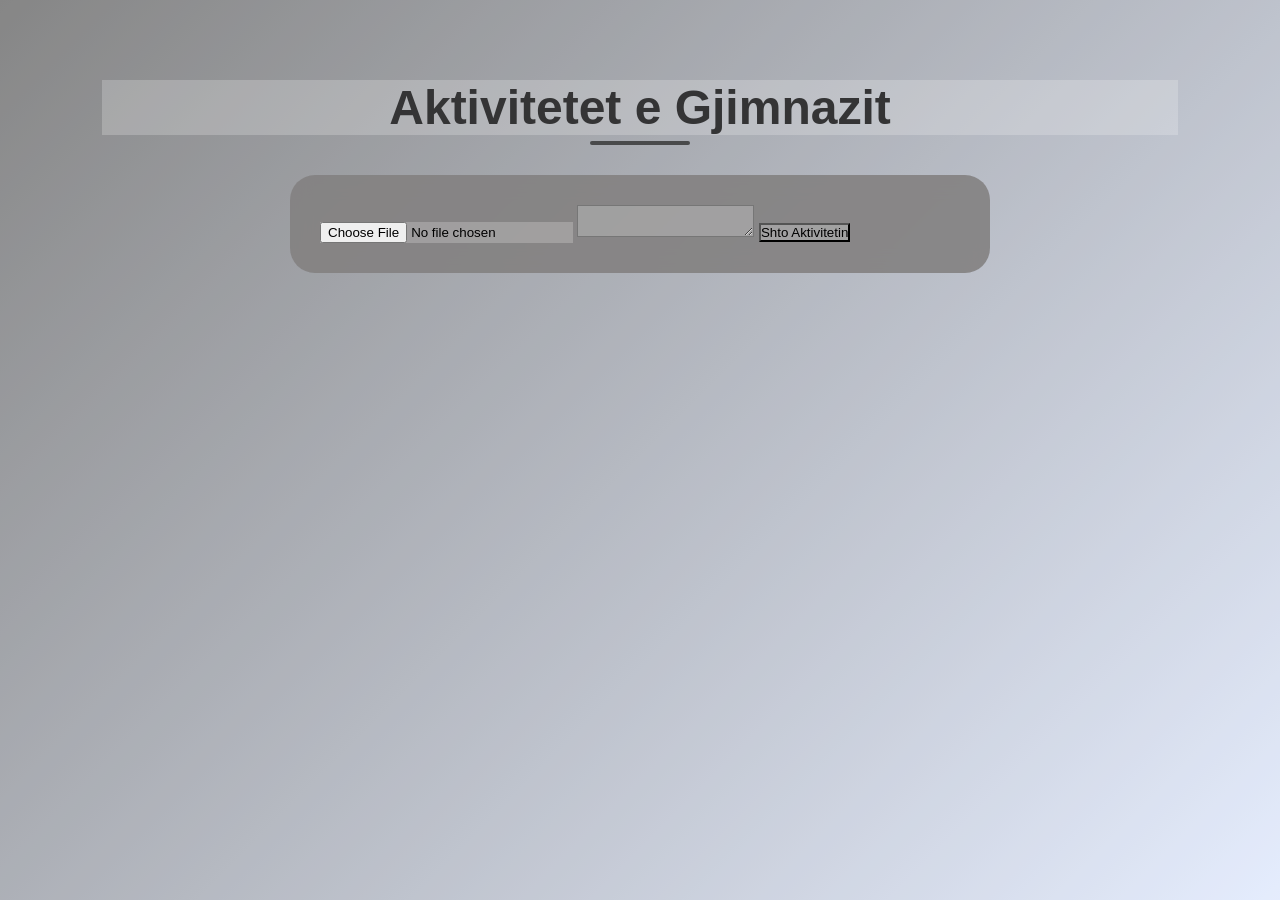
<file: aktivitet.html>
<!DOCTYPE html>
<html lang="en">
<head>
    <meta charset="UTF-8">
    <meta name="viewport" content="width=device-width, initial-scale=1.0">
    <title>Document</title>
    <link rel="stylesheet" href="aktivitet.css">
</head>
<body>
<section id="activities">

    <h2>Aktivitetet e Gjimnazit</h2>

    <div class="upload-box">

        <input type="file" id="imageUpload" accept="image/*">

        <textarea
            id="activityText"
            placeholder="Shkruaj përshkrimin e aktivitetit...">
        </textarea>

        <button id="addActivity">
            Shto Aktivitetin
        </button>

    </div>

    <div id="activitiesContainer"></div>

</section>

<script src="aktivitet.js"></script>

    
</body>
</html>
</file>
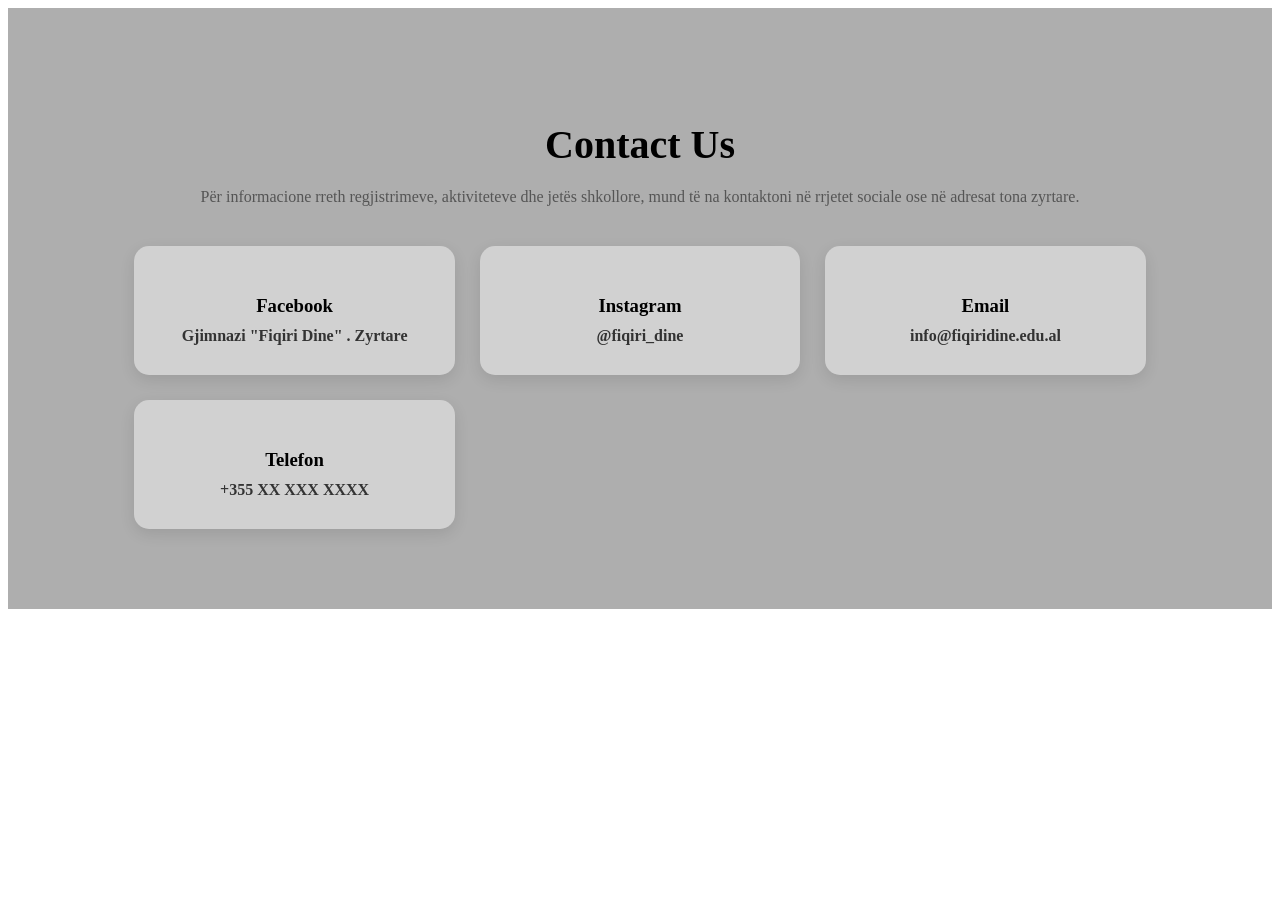
<file: kontakt.html>
<!DOCTYPE html>
<html lang="en">
<head>
    <meta charset="UTF-8">
    <meta name="viewport" content="width=device-width, initial-scale=1.0">
    <title>Document</title>
    <link rel="stylesheet" href="kontakt.css">
</head>
<body>
    
</body>
</html><section id="contact" class="contact-section">

    <h2>Contact Us</h2>

    <p>
        Për informacione rreth regjistrimeve, aktiviteteve dhe jetës shkollore,
        mund të na kontaktoni në rrjetet sociale ose në adresat tona zyrtare.
    </p>

    <div class="contact-container">

        <div class="contact-card">
            <i class="fab fa-facebook"></i>
            <h3>Facebook</h3>
            <a href="https://www.facebook.com/dinefiqiri" target="_blank">
                Gjimnazi "Fiqiri Dine" . Zyrtare
            </a>
        </div>

        <div class="contact-card">
            <i class="fab fa-instagram"></i>
            <h3>Instagram</h3>
            <a href="#">@fiqiri_dine</a>
        </div>

        <div class="contact-card">
            <i class="fas fa-envelope"></i>
            <h3>Email</h3>
            <a href="mailto:info@fiqiridine.edu.al">
                info@fiqiridine.edu.al
            </a>
        </div>

        <div class="contact-card">
            <i class="fas fa-phone"></i>
            <h3>Telefon</h3>
            <a href="tel:+355000000000">
                +355 XX XXX XXXX
            </a>
        </div>

    </div>

</section>
</file>
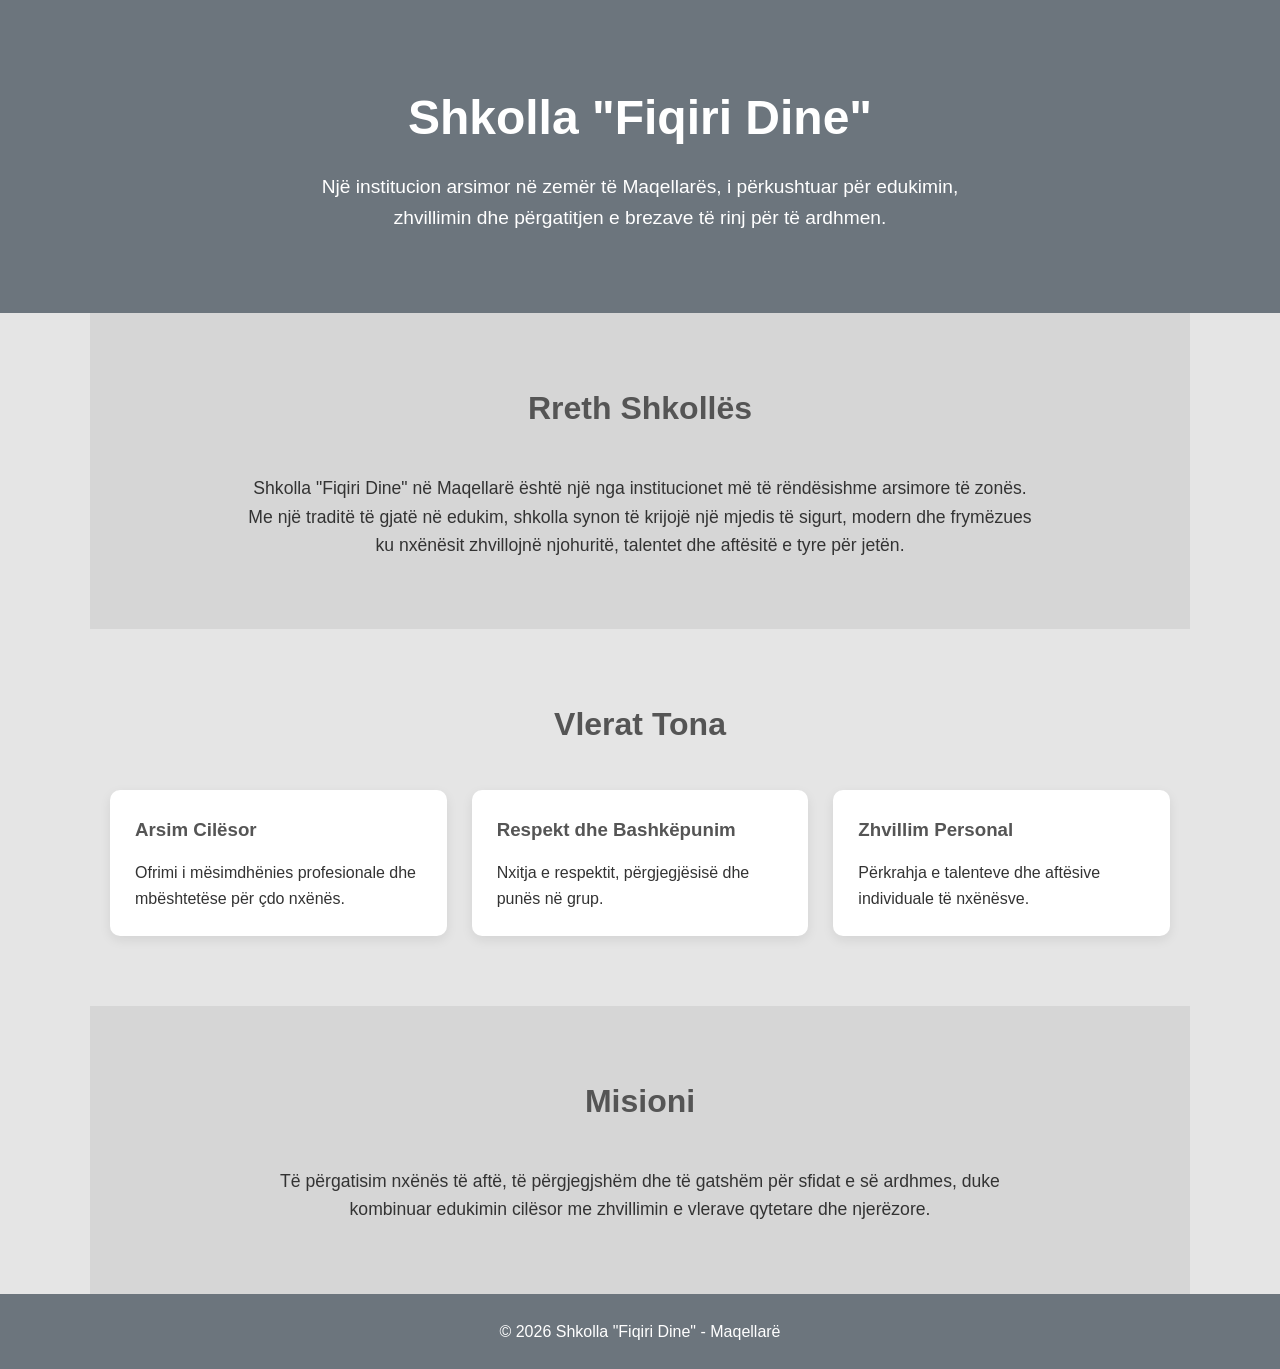
<file: RethNEsh.html>
<!DOCTYPE html>
<html lang="sq">
<head>
<meta charset="UTF-8">
<meta name="viewport" content="width=device-width, initial-scale=1.0">
<title>Shkolla Fiqiri Dine - Maqellarë</title>

<style>
*{
    margin:0;
    padding:0;
    box-sizing:border-box;
    font-family: Arial, sans-serif;
}

body{
    background:#e5e5e5;
    color:#333;
    line-height:1.6;
}

/* Header */
header{
    background:#6c757d;
    color:white;
    text-align:center;
    padding:80px 20px;
}

header h1{
    font-size:3rem;
    margin-bottom:15px;
}

header p{
    font-size:1.2rem;
    max-width:700px;
    margin:auto;
}

/* Sections */
section{
    max-width:1100px;
    margin:auto;
    padding:70px 20px;
}

.section-title{
    text-align:center;
    font-size:2rem;
    margin-bottom:40px;
    color:#555;
}

.cards{
    display:grid;
    grid-template-columns:repeat(auto-fit,minmax(250px,1fr));
    gap:25px;
}

.card{
    background:white;
    padding:25px;
    border-radius:10px;
    box-shadow:0 4px 12px rgba(0,0,0,0.08);
}

.card h3{
    margin-bottom:15px;
    color:#555;
}

/* About */
.about{
    background:#d6d6d6;
    text-align:center;
}

.about p{
    max-width:800px;
    margin:auto;
    font-size:1.1rem;
}

/* Footer */
footer{
    background:#6c757d;
    color:white;
    text-align:center;
    padding:25px;
}
</style>

</head>
<body>

<header>
    <h1>Shkolla "Fiqiri Dine"</h1>
    <p>
        Një institucion arsimor në zemër të Maqellarës,
        i përkushtuar për edukimin, zhvillimin dhe
        përgatitjen e brezave të rinj për të ardhmen.
    </p>
</header>

<section class="about">
    <h2 class="section-title">Rreth Shkollës</h2>
    <p>
        Shkolla "Fiqiri Dine" në Maqellarë është një nga institucionet
        më të rëndësishme arsimore të zonës. Me një traditë të gjatë në
        edukim, shkolla synon të krijojë një mjedis të sigurt, modern dhe
        frymëzues ku nxënësit zhvillojnë njohuritë, talentet dhe aftësitë
        e tyre për jetën.
    </p>
</section>

<section>
    <h2 class="section-title">Vlerat Tona</h2>

    <div class="cards">
        <div class="card">
            <h3>Arsim Cilësor</h3>
            <p>
                Ofrimi i mësimdhënies profesionale dhe mbështetëse për çdo nxënës.
            </p>
        </div>

        <div class="card">
            <h3>Respekt dhe Bashkëpunim</h3>
            <p>
                Nxitja e respektit, përgjegjësisë dhe punës në grup.
            </p>
        </div>

        <div class="card">
            <h3>Zhvillim Personal</h3>
            <p>
                Përkrahja e talenteve dhe aftësive individuale të nxënësve.
            </p>
        </div>
    </div>
</section>

<section class="about">
    <h2 class="section-title">Misioni</h2>
    <p>
        Të përgatisim nxënës të aftë, të përgjegjshëm dhe të gatshëm
        për sfidat e së ardhmes, duke kombinuar edukimin cilësor me
        zhvillimin e vlerave qytetare dhe njerëzore.
    </p>
</section>

<footer>
    <p>&copy; 2026 Shkolla "Fiqiri Dine" - Maqellarë</p>
</footer>

</body>
</html>
</file>
<file: aktivitet.css>
*{
    margin:0;
    padding:0;
    box-sizing:border-box;
    font-family:'Segoe UI',sans-serif;
    background-color:#f4f4f43b;
}

body{
    background:linear-gradient(135deg,#646464,#dfe9ff);
}

/* Seksioni */
#activities{
    padding:80px 8%;
    min-height:100vh;
}

#activities h2{
    text-align:center;
    font-size:3rem;
    color:#343435;
    margin-bottom:40px;
    position:relative;
}

#activities h2::after{
    content:"";
    width:100px;
    height:4px;
    background:#494a4b;
    position:absolute;
    left:50%;
    transform:translateX(-50%);
    bottom:-10px;
    border-radius:20px;
}

/* Upload Box */
.upload-box{
    max-width:700px;
    margin:0 auto 50px;
    padding:30px;
    background:rgba(131, 129, 129, 0.9);
    backdrop-filter:blur(10px);
    border-radius:25px;
    box-shadow:0 15px 35px rgba}
</file>
<file: kontakt.css>
.contact-section{
    padding:80px 10%;
    background:#7a79799a;
    text-align:center;
}

.contact-section h2{
    color:#000000;
    margin-bottom:20px;
    font-size:40px;
}

.contact-section p{
    margin-bottom:40px;
    color:#555;
}

.contact-container{
    display:grid;
    grid-template-columns:repeat(auto-fit,minmax(250px,1fr));
    gap:25px;
}

.contact-card{
    background:rgba(255, 255, 255, 0.425);
    padding:30px;
    border-radius:15px;
    box-shadow:0 5px 15px rgba(0,0,0,0.1);
    transition:0.3s;
}

.contact-card:hover{
    transform:translateY(-8px);
}

.contact-card i{
    font-size:45px;
    color:#0d47a1;
    margin-bottom:15px;
}

.contact-card h3{
    margin-bottom:10px;
}

.contact-card a{
    text-decoration:none;
    color:#333;
    font-weight:bold;
}
</file>
